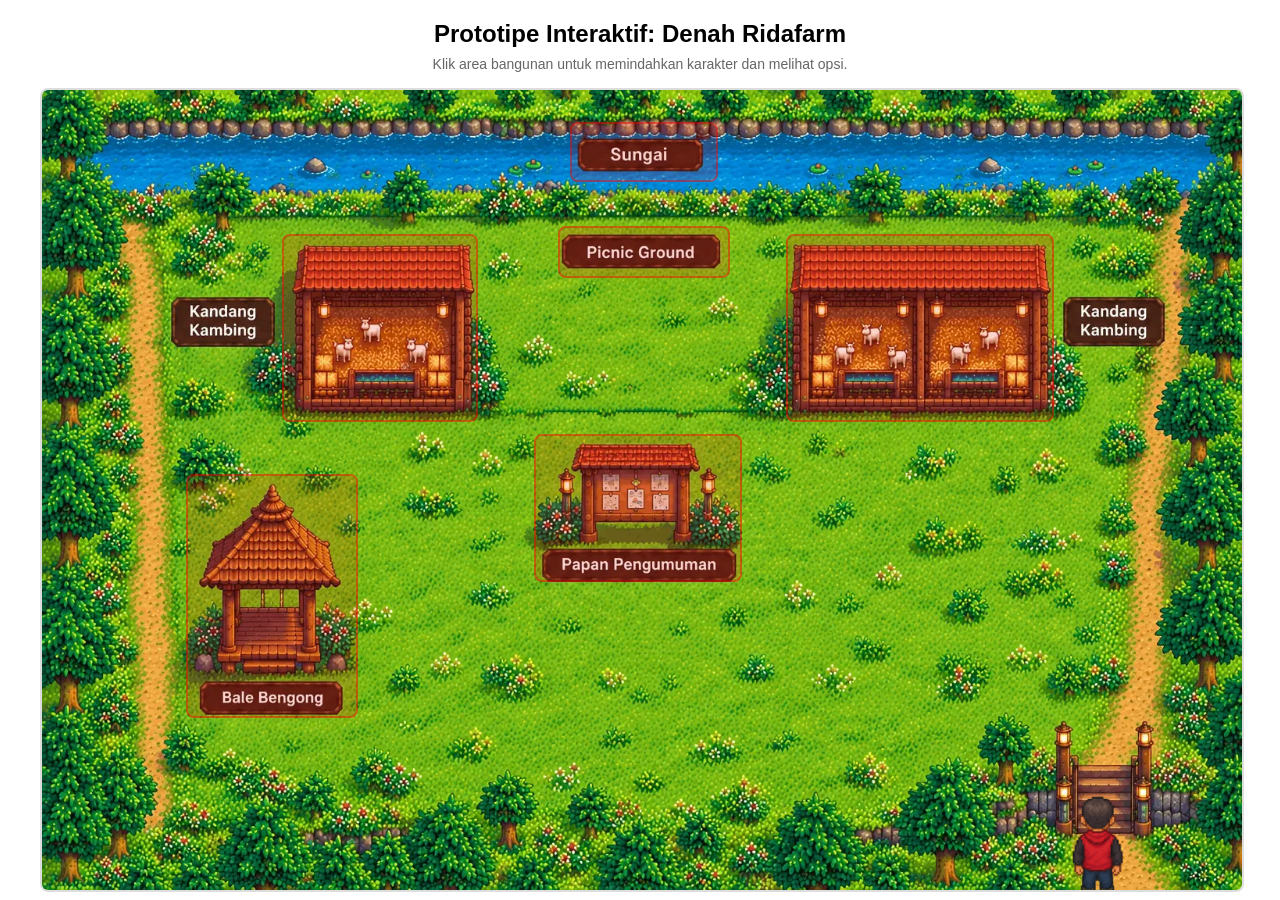
<file: ridafarm-denah/index.html>
<!DOCTYPE html>
<html lang="id">
<head>
    <meta charset="UTF-8">
    <meta name="viewport" content="width=device-width, initial-scale=1.0">
    <title>Prototipe Denah Interaktif Ridafarm</title>
    <!-- CSS terpisah -->
    <link rel="stylesheet" href="style.css">
</head>
<body>

<div id="rida-denah-wrapper">
  <div style="margin-bottom: 1rem; text-align: center;">
      <h2 style="margin-bottom: 0.5rem;">Prototipe Interaktif: Denah Ridafarm</h2>
      <p style="color: #666; font-size: 14px; margin-top: 0;">Klik area bangunan untuk memindahkan karakter dan melihat opsi.</p>
  </div>
  
  <div id="rida-denah-container">
    <!-- Gambar latar (Denah) -->
    <img id="rida-denah-bg" src="denah-ridafarm.webp" alt="Denah Ridafarm" />

    <!-- Layer hotspot yang sudah diperbaiki letaknya berdasarkan visual map -->
    <div id="rida-denah-hotspot-layer">
      <!-- Kandang Kambing (Kiri) -->
      <div class="rida-denah-hotspot" data-id="kandang-kiri" title="Kandang Kambing (Kiri)"
           style="top: 18%; left: 20%; width: 16%; height: 23%;"></div>
      
      <!-- Kandang Kambing (Kanan) -->
      <div class="rida-denah-hotspot" data-id="kandang-kanan" title="Kandang Kambing (Kanan)"
           style="top: 18%; left: 62%; width: 22%; height: 23%;"></div>
      
      <!-- Papan Pengumuman (Tengah) -->
      <div class="rida-denah-hotspot" data-id="papan-pengumuman" title="Papan Pengumuman"
           style="top: 43%; left: 41%; width: 17%; height: 18%;"></div>
      
      <!-- Bale Bengong (Gazebo Kiri Bawah) -->
      <div class="rida-denah-hotspot" data-id="bale-bengong" title="Bale Bengong"
           style="top: 48%; left: 12%; width: 14%; height: 30%;"></div>
           
      <!-- Picnic Ground (Papan Nama) -->
      <div class="rida-denah-hotspot" data-id="picnic-ground" title="Picnic Ground"
           style="top: 17%; left: 43%; width: 14%; height: 6%;"></div>
           
      <!-- Sungai (Papan Nama) -->
      <div class="rida-denah-hotspot" data-id="sungai" title="Sungai"
           style="top: 4%; left: 44%; width: 12%; height: 7%;"></div>
    </div>

    <!-- Karakter -->
    <img id="rida-denah-character" src="pak-wayan-artana.png" alt="Pak Wayan Artana" />

    <!-- Kotak Popup Interaktif dengan Beberapa Opsi -->
    <div id="rida-denah-action-popup">
        <div id="rida-denah-popup-header" class="rida-denah-popup-header">Nama Bangunan</div>
        <div id="rida-denah-popup-body" class="rida-denah-popup-body">
            <!-- Tombol-tombol opsi akan di-inject ke sini oleh JS -->
        </div>
    </div>
  </div>
</div>

<!-- JS terpisah -->
<script src="script.js"></script>

</body>
</html>
</file>
<file: ridafarm-denah/style.css>
/* --- rida-denah-style.css --- */
#rida-denah-wrapper {
    width: 100%;
    max-width: 1200px;
    margin: 0 auto;
    font-family: sans-serif;
}

#rida-denah-container {
    position: relative;
    width: 100%;
    overflow: hidden; 
    border: 2px solid #ddd;
    border-radius: 8px;
    background-color: #f9f9f9;
}

#rida-denah-bg {
    width: 100%;
    display: block; 
    height: auto;
}

#rida-denah-hotspot-layer {
    position: absolute;
    top: 0;
    left: 0;
    width: 100%;
    height: 100%;
    z-index: 10;
}

.rida-denah-hotspot {
    position: absolute;
    /* Outline merah semi-transparan untuk mempermudah dev.
       Bisa diubah border dan background ke transparan saat rilis. */
    border: 2px solid rgba(255, 0, 0, 0.4); 
    border-radius: 8px;
    cursor: pointer;
    transition: background 0.2s, border-color 0.2s;
    background: rgba(255, 0, 0, 0.15); 
}

.rida-denah-hotspot:hover {
    background: rgba(255, 200, 0, 0.3);
    border-color: rgba(255, 200, 0, 0.8);
}

.rida-denah-hotspot.rida-denah-active {
    background: rgba(255, 200, 0, 0.4);
    border-color: rgba(255, 200, 0, 1);
}

#rida-denah-character {
    position: absolute;
    top: 88%; /* Titik mulai di pintu masuk (kanan bawah) */
    left: 88%;
    width: 5%; 
    min-width: 40px; 
    height: auto;
    z-index: 20;
    transition: top 1s cubic-bezier(0.4, 0, 0.2, 1), left 1s cubic-bezier(0.4, 0, 0.2, 1);
    transform-origin: bottom center;
    /* Center horizontal terhadap koordinat left */
    transform: translateX(-50%);
}

/* Animasi berjalan: efek bobbing (memantul kecil) dan sedikit bergoyang ke kiri-kanan */
@keyframes rida-denah-walking {
    0%   { transform: translateX(-50%) translateY(0) rotate(0deg); }
    25%  { transform: translateX(-50%) translateY(-6px) rotate(4deg); }
    50%  { transform: translateX(-50%) translateY(0) rotate(0deg); }
    75%  { transform: translateX(-50%) translateY(-6px) rotate(-4deg); }
    100% { transform: translateX(-50%) translateY(0) rotate(0deg); }
}

#rida-denah-character.rida-denah-moving {
    animation: rida-denah-walking 0.45s ease-in-out infinite;
}

/* Animasi arrive juga disesuaikan */
@keyframes rida-denah-arrive {
    0%   { transform: translateX(-50%) scale(0.9) translateY(4px); }
    50%  { transform: translateX(-50%) scale(1.05) translateY(-4px); }
    100% { transform: translateX(-50%) scale(1) translateY(0); }
}

#rida-denah-character.rida-denah-arrived {
    animation: rida-denah-arrive 0.4s ease forwards;
}

/* --- Action Popup Styling --- */
#rida-denah-action-popup {
    position: absolute;
    background: white;
    border-radius: 8px;
    box-shadow: 0 8px 24px rgba(0,0,0,0.25);
    z-index: 30;
    opacity: 0;
    visibility: hidden;
    transition: opacity 0.3s ease, top 0.3s ease, visibility 0.3s;
    /* Posisikan popup tepat di atas tengah karakter */
    transform: translate(-50%, -100%);
    top: 0; left: 0;
    width: max-content;
    min-width: 160px;
    border: 1px solid #ddd;
    overflow: hidden;
}

#rida-denah-action-popup.rida-denah-show {
    opacity: 1;
    visibility: visible;
}

.rida-denah-popup-header {
    background: #4caf50;
    color: white;
    padding: 10px 15px;
    font-size: 14px;
    font-weight: bold;
    text-align: center;
}

.rida-denah-popup-body {
    padding: 12px;
    display: flex;
    flex-direction: column;
    gap: 8px;
    background: #fafafa;
}

.rida-denah-popup-btn {
    background: #fff;
    border: 1px solid #ccc;
    padding: 8px 12px;
    border-radius: 4px;
    cursor: pointer;
    font-size: 13px;
    font-weight: 500;
    text-align: center;
    transition: all 0.2s;
    color: #333;
    font-family: inherit;
    box-shadow: 0 2px 4px rgba(0,0,0,0.05);
}

.rida-denah-popup-btn:hover {
    background: #f0f0f0;
    border-color: #bbb;
    transform: translateY(-1px);
    box-shadow: 0 4px 6px rgba(0,0,0,0.08);
}
</file>
